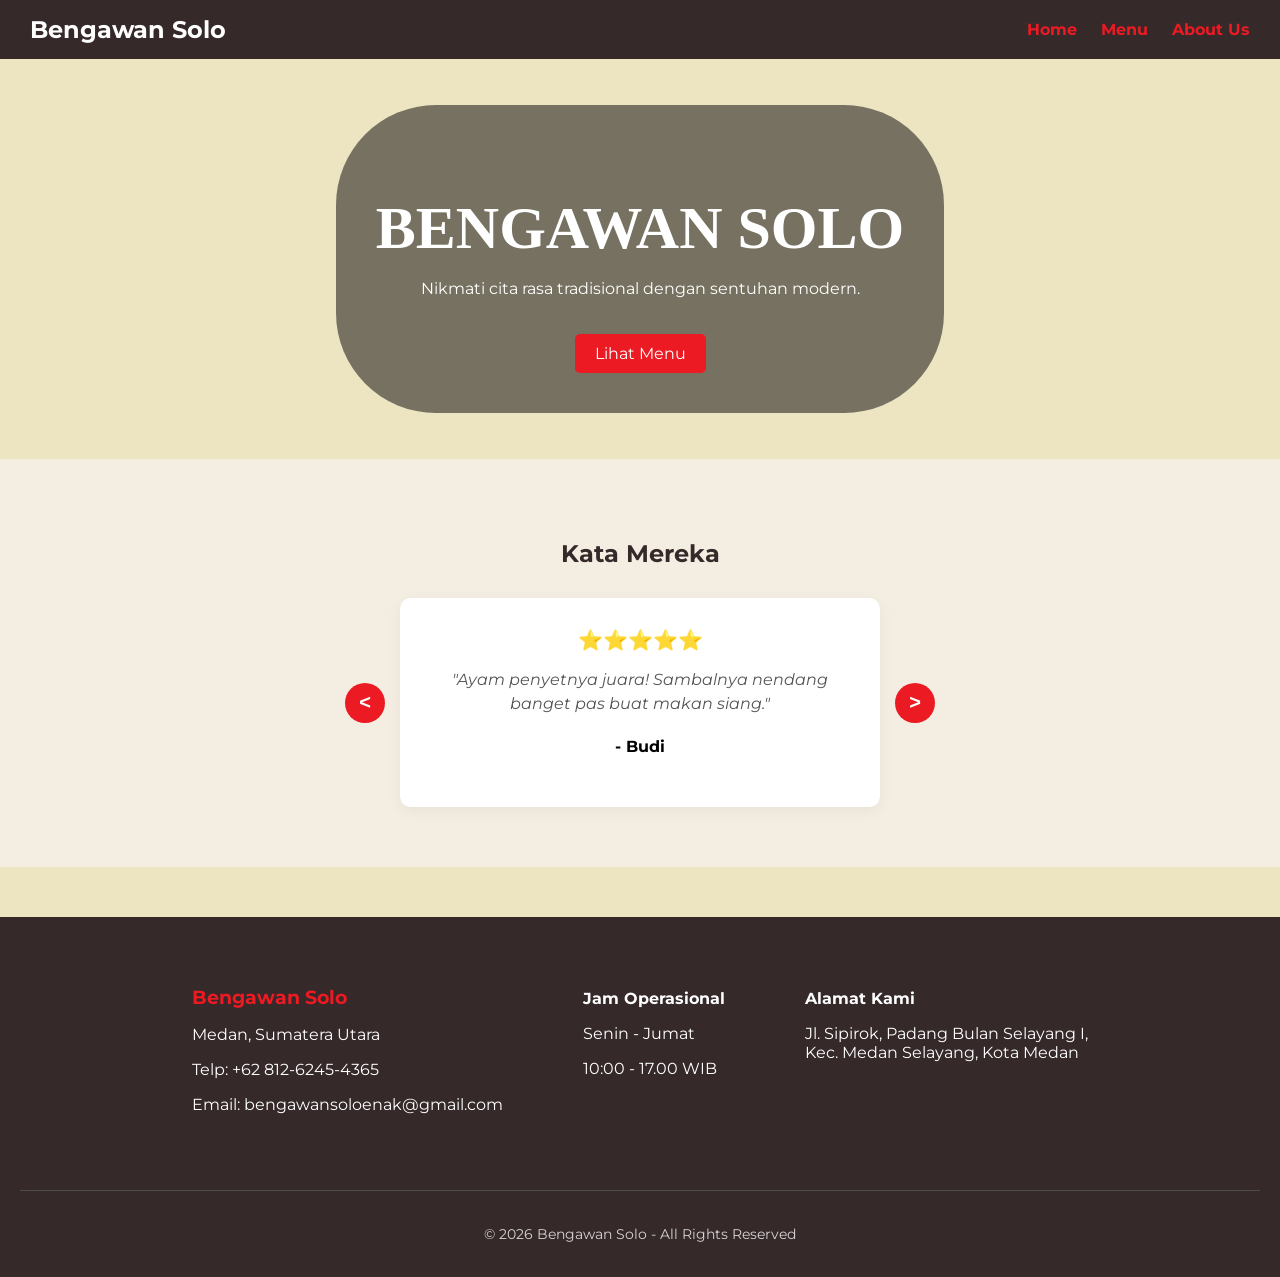
<file: index.html>
<!DOCTYPE html>
<html lang="en">

<head>
    <meta charset="UTF-8">
    <meta name="viewport" content="width=device-width, initial-scale=1.0">
    <title>Bengawan Solo</title>
    <link rel="icon" href="assets/logo.png" type="image/png">

    <link rel="stylesheet" href="styles/style.css">
    <link href="https://fonts.googleapis.com/css2?family=Montserrat&display=swap" rel="stylesheet">
</head>

<body>

    <header>
        <h2 class="logo">Bengawan Solo</h2>
        <nav>
            <a href="index.html">Home</a>
            <a href="menu.html">Menu</a>
            <a href="about.html">About Us</a>
        </nav>
    </header>

    <main>
        <!--Banner-->
        <section id="banner">
            <div class="overlay">
                <h1>BENGAWAN SOLO</h1>
                <p>Nikmati cita rasa tradisional dengan sentuhan modern.</p>
                <a href="menu.html" class="btn">Lihat Menu</a>
            </div>
        </section>
        <!--End Banner-->

        <section id="ulasan" class="ulasan-section">
            <h2>Kata Mereka</h2>
            <div class="slider-container">
                <button id="prev-btn" class="slider-btn">&lt;</button>

                <div class="slider-wrapper">
                    <div class="slider-track" id="slider-track">

                        <div class="slide-card">
                            <p class="bintang">⭐⭐⭐⭐⭐</p>
                            <p class="komen">"Ayam penyetnya juara! Sambalnya nendang banget pas buat makan siang."</p>
                            <h4>- Budi</h4>
                        </div>

                        <div class="slide-card">
                            <p class="bintang">⭐⭐⭐⭐⭐</p>
                            <p class="komen">"Nasi telurnya murah dan ngenyangin, porsi anak kos banget!"</p>
                            <h4>- Siti</h4>
                        </div>

                        <div class="slide-card">
                            <p class="bintang">⭐⭐⭐⭐</p>
                            <p class="komen">"Es teh manisnya seger, harganya juga bersahabat di kantong."</p>
                            <h4>- Andi</h4>
                        </div>

                    </div>
                </div>

                <button id="next-btn" class="slider-btn">&gt;</button>
            </div>
        </section>
    </main>

    <!-- Footer -->
    <footer id="contact">
        <div class="footer-container">
            <div class="footer-info">
                <h3>Bengawan Solo</h3>
                <p>Medan, Sumatera Utara</p>
                <p>Telp: +62 812-6245-4365</p>
                <p>Email: bengawansoloenak@gmail.com</p>
            </div>

            <div class="footer-info">
                <h4>Jam Operasional</h4>
                <p>Senin - Jumat</p>
                <p>10:00 - 17.00 WIB</p>
            </div>

            <div class="footer-info">
                <h4>Alamat Kami</h4>
                <p> Jl. Sipirok, Padang Bulan Selayang I,<br>
                    Kec. Medan Selayang, Kota Medan
                </p>
            </div>
        </div>

        <div class="footer-bottom">
            <p>&copy; 2026 Bengawan Solo - All Rights Reserved</p>
        </div>
    </footer>
    <script src="scripts/main.js"></script>
</body>

</html>
</file>
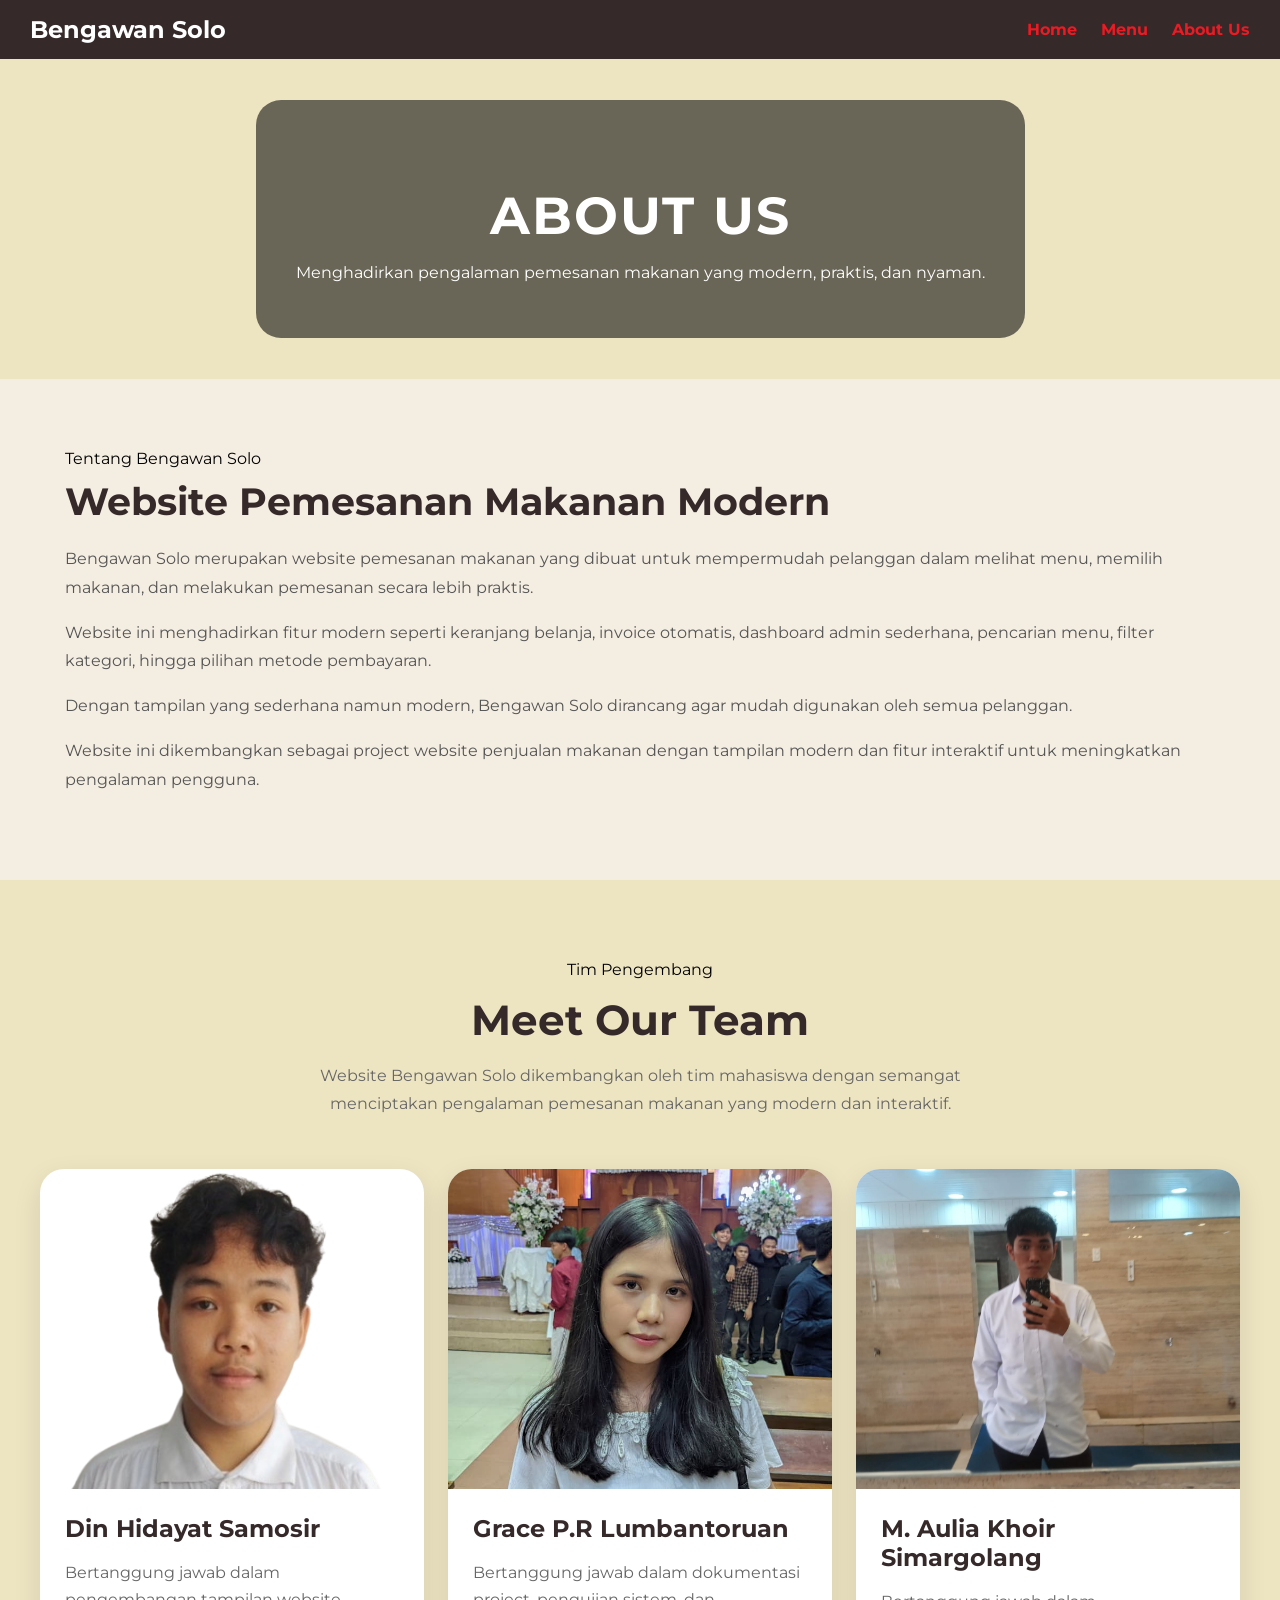
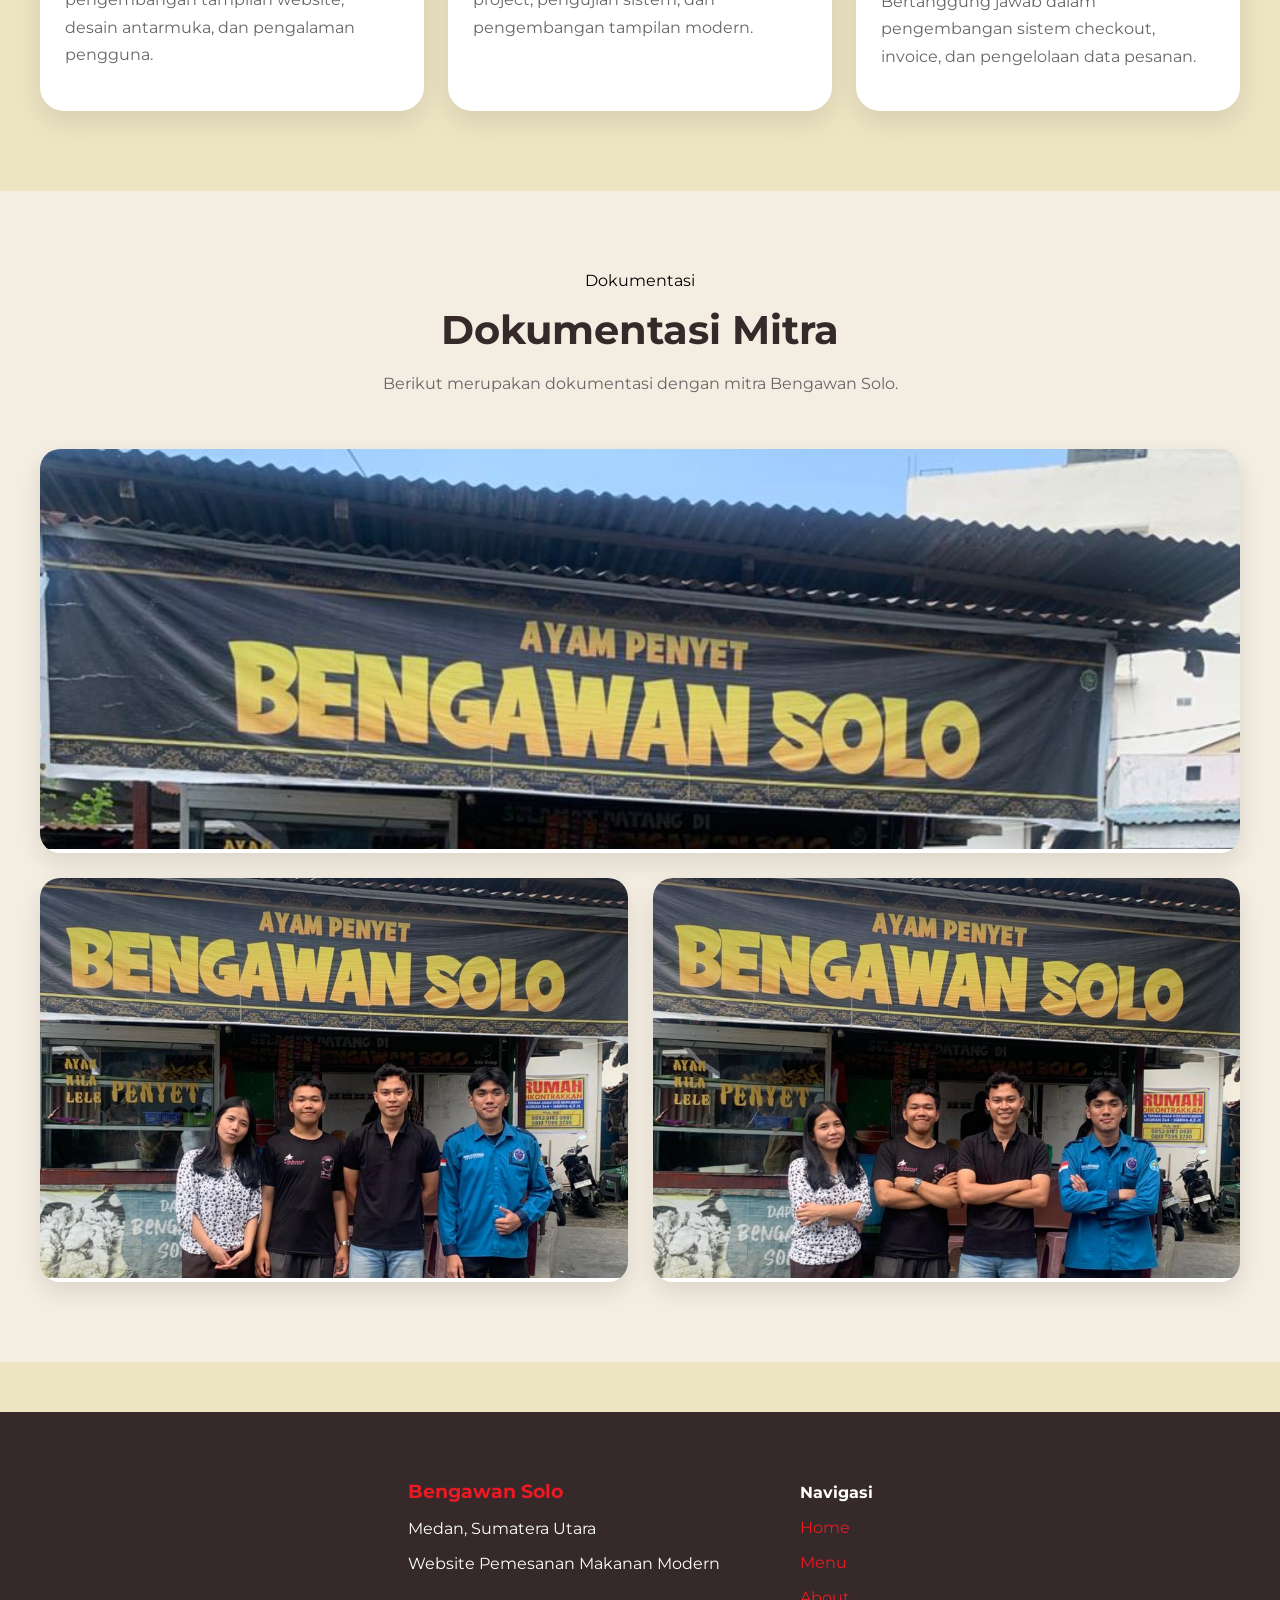
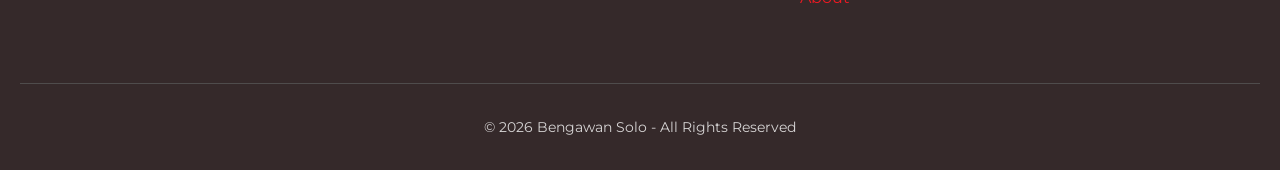
<file: about.html>
<!DOCTYPE html>
<html lang="en">

<head>
    <meta charset="UTF-8">
    <meta name="viewport" content="width=device-width, initial-scale=1.0">
    <title>About Us - Bengawan Solo</title>
    <link rel="icon" href="assets/logo.png" type="image/png">

    <link rel="stylesheet" href="styles/style.css">
    <link href="https://fonts.googleapis.com/css2?family=Montserrat&display=swap" rel="stylesheet">
</head>

<body>

    <!-- HEADER -->
    <header>
        <h2 class="logo">Bengawan Solo</h2>

        <div class="hamburger" id="hamburger">☰</div>

        <nav id="nav-menu">
            <a href="index.html">Home</a>
            <a href="menu.html">Menu</a>
            <a href="about.html">About Us</a>
        </nav>
    </header>

    <!-- HERO -->
    <section class="about-hero">
        <div class="about-overlay">
            <h1>ABOUT US</h1>
            <p>Menghadirkan pengalaman pemesanan makanan yang modern, praktis, dan nyaman.</p>
        </div>
    </section>

    <!-- ABOUT CONTENT -->
    <section class="about-section-page">
        <div class="about-page-container">

            <div class="about-page-text">
                <span class="section-label">Tentang Bengawan Solo</span>

                <h2>Website Pemesanan Makanan Modern</h2>

                <p>
                    Bengawan Solo merupakan website pemesanan makanan yang dibuat
                    untuk mempermudah pelanggan dalam melihat menu, memilih makanan,
                    dan melakukan pemesanan secara lebih praktis.
                </p>

                <p>
                    Website ini menghadirkan fitur modern seperti keranjang belanja,
                    invoice otomatis, dashboard admin sederhana, pencarian menu,
                    filter kategori, hingga pilihan metode pembayaran.
                </p>

                <p>
                    Dengan tampilan yang sederhana namun modern, Bengawan Solo
                    dirancang agar mudah digunakan oleh semua pelanggan.
                </p>

                <p>
                    Website ini dikembangkan sebagai project website penjualan
                    makanan dengan tampilan modern dan fitur interaktif untuk
                    meningkatkan pengalaman pengguna.
                </p>

            </div>
        </div>

    </section>

    <section class="team-section">

        <div class="team-header">
            <span class="section-label">Tim Pengembang</span>
            <h2>Meet Our Team</h2>
            <p>
                Website Bengawan Solo dikembangkan oleh tim mahasiswa
                dengan semangat menciptakan pengalaman pemesanan makanan
                yang modern dan interaktif.
            </p>
        </div>

        <div class="team-grid">

            <!-- MEMBER 1 -->
            <div class="team-profile-card">

                <div class="team-photo">
                    <img src="assets/foto/foto.png" alt="Din Hidayat">
                </div>

                <div class="team-profile-content">
                    <h3>Din Hidayat Samosir</h3>

                    <p>
                        Bertanggung jawab dalam pengembangan tampilan website,
                        desain antarmuka, dan pengalaman pengguna.
                    </p>
                </div>

            </div>

            <!-- MEMBER 2 -->
            <div class="team-profile-card">

                <div class="team-photo">
                    <img src="assets/foto/gresya.jpeg" alt="Grace">
                </div>

                <div class="team-profile-content">
                    <h3>Grace P.R Lumbantoruan</h3>

                    <p>
                        Bertanggung jawab dalam dokumentasi project,
                        pengujian sistem, dan pengembangan tampilan modern.
                    </p>
                </div>

            </div>

            <!-- MEMBER 3 -->
            <div class="team-profile-card">

                <div class="team-photo">
                    <img src="assets/foto/khoir.jpeg" alt="Khoir">
                </div>

                <div class="team-profile-content">
                    <h3>M. Aulia Khoir Simargolang</h3>

                    <p>
                        Bertanggung jawab dalam pengembangan sistem checkout,
                        invoice, dan pengelolaan data pesanan.
                    </p>
                </div>

            </div>


        </div>

    </section>

    <!-- ini section dokumentasi -->
    <section class="documentation-section">

        <div class="documentation-header">

            <span class="section-label">Dokumentasi</span>

            <h2>Dokumentasi Mitra</h2>

            <p>
                Berikut merupakan dokumentasi dengan mitra Bengawan Solo.
            </p>

        </div>

        <div class="documentation-grid">

            <div class="documentation-card doc-1">
                <img src="assets/dokumentasi/dokumentasi1.jpeg" alt="Dokumentasi 1">
            </div>

            <div class="documentation-card doc-2">
                <img src="assets/dokumentasi/dokumentasi2.jpeg" alt="Dokumentasi 2">
            </div>

            <div class="documentation-card doc-3">
                <img src="assets/dokumentasi/dokumentasi3.jpeg" alt="Dokumentasi 3">
            </div>

        </div>

    </section>

    <!-- FOOTER -->
    <footer>
        <div class="footer-container">

            <div class="footer-info">
                <h3>Bengawan Solo</h3>
                <p>Medan, Sumatera Utara</p>
                <p>Website Pemesanan Makanan Modern</p>
            </div>

            <div class="footer-info">
                <h4>Navigasi</h4>
                <p><a href="index.html">Home</a></p>
                <p><a href="menu.html">Menu</a></p>
                <p><a href="about.html">About</a></p>
            </div>

        </div>

        <div class="footer-bottom">
            <p>&copy; 2026 Bengawan Solo - All Rights Reserved</p>
        </div>
    </footer>

    <script src="scripts/main.js"></script>
</body>

</html>
</file>
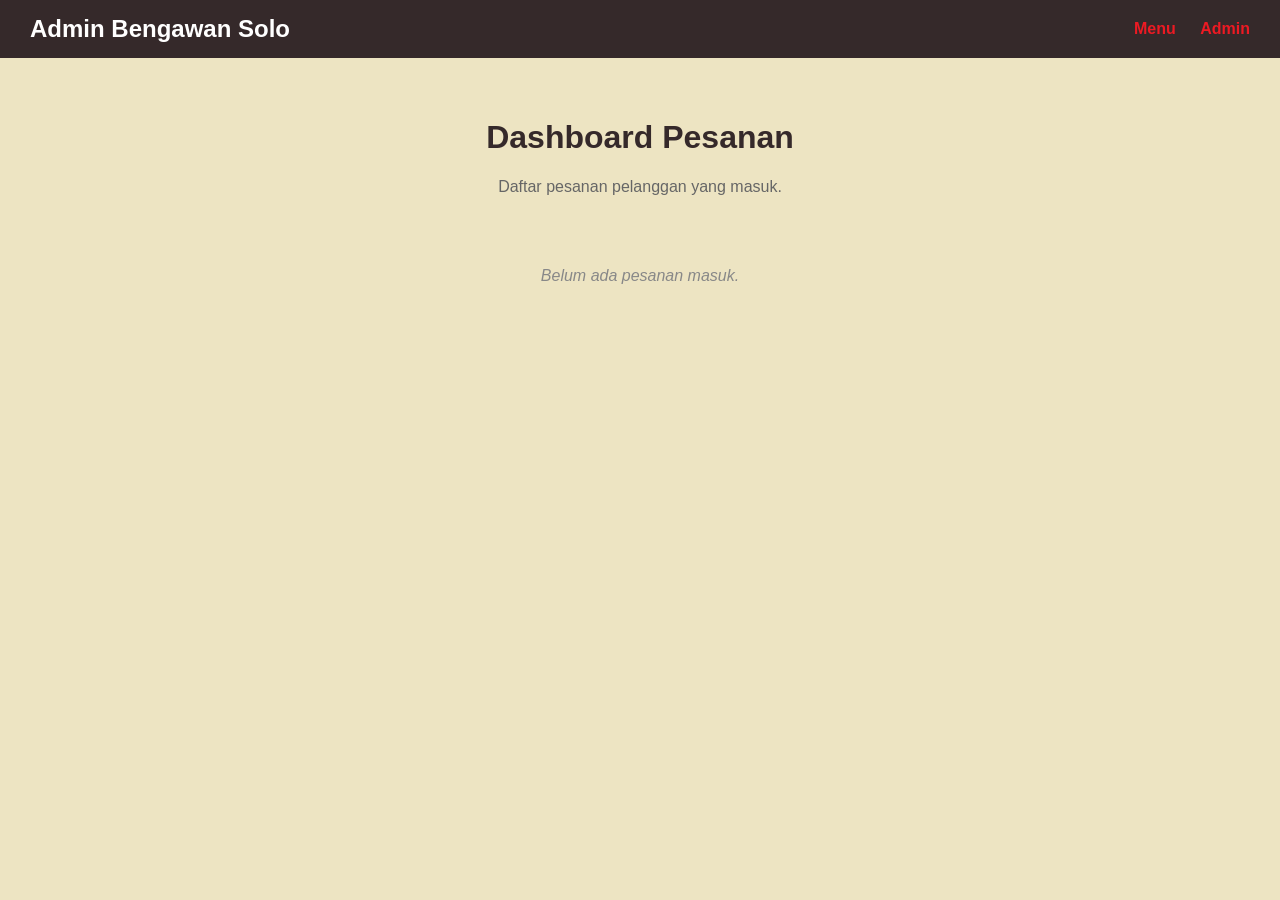
<file: admin.html>
<!DOCTYPE html>
<html lang="en">

<head>
    <meta charset="UTF-8">
    <meta name="viewport" content="width=device-width, initial-scale=1.0">
    <title>Admin Order - Bengawan Solo</title>
    <link rel="icon" href="assets/logo.png" type="image/png">

    <link rel="stylesheet" href="styles/style.css">
</head>

<body>

    <header>
        <h2 class="logo">Admin Bengawan Solo</h2>
        <nav>
            <a href="menu.html">Menu</a>
            <a href="admin.html">Admin</a>
        </nav>
    </header>

    <main class="admin-page">
        <h1>Dashboard Pesanan</h1>
        <p class="admin-subtitle">Daftar pesanan pelanggan yang masuk.</p>

        <div id="admin-order-list" class="admin-order-list">
            <p class="empty-msg">Belum ada pesanan masuk.</p>
        </div>
    </main>

    <script src="scripts/admin.js"></script>
</body>

</html>
</file>
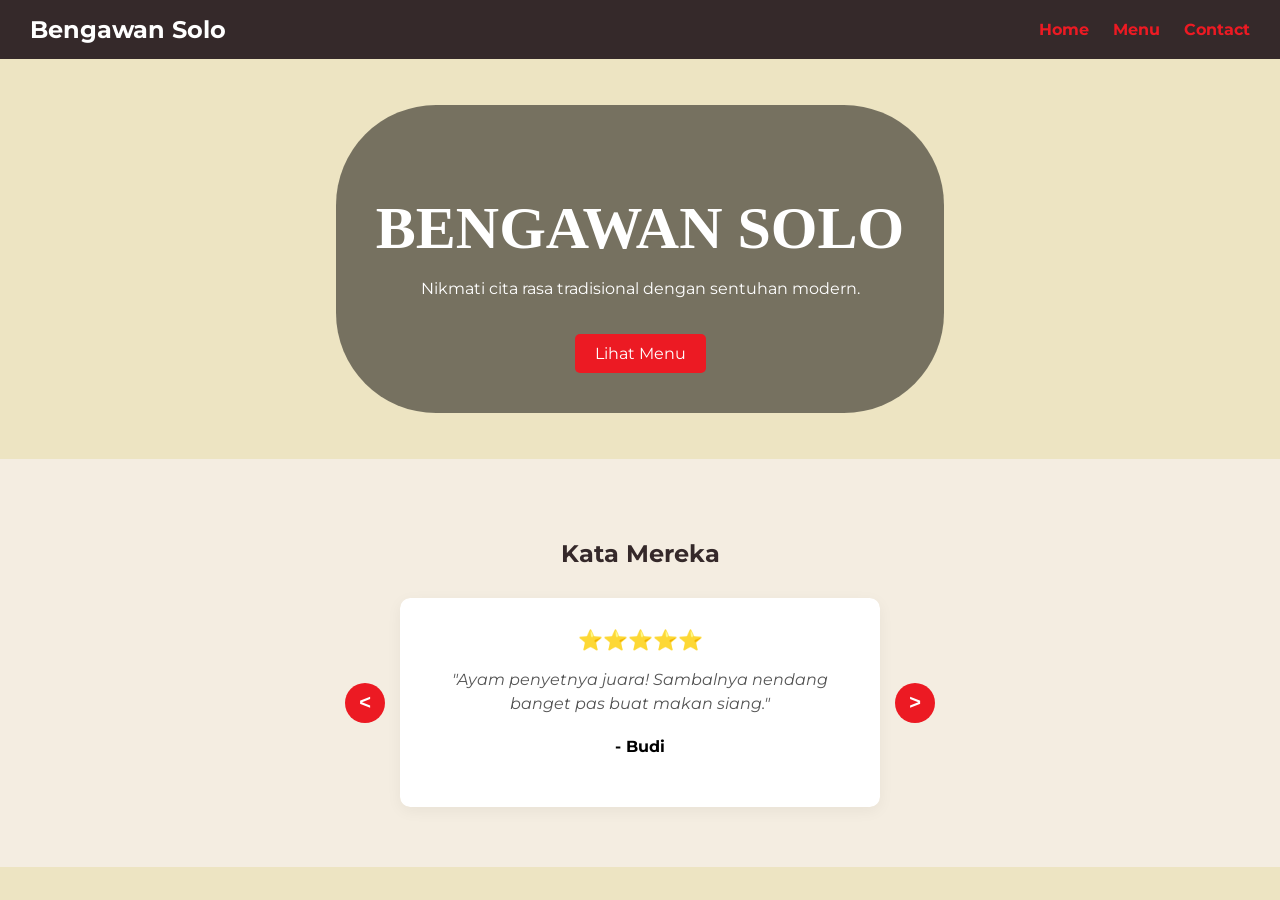
<file: home.html>
<!DOCTYPE html>
<html lang="en">
<head>
    <meta charset="UTF-8">
    <meta name="viewport" content="width=device-width, initial-scale=1.0">
    <title>Bengawan Solo</title>

    <link rel="stylesheet" href="styles/style.css">
    <link href="https://fonts.googleapis.com/css2?family=Montserrat&display=swap" rel="stylesheet">
</head>
<body>

    <header>
        <h2 class="logo">Bengawan Solo</h2>
        <nav>
            <a href="#">Home</a>
            <a href="menu.html">Menu</a>
            <a href="#">Contact</a>        
        </nav>  
    </header>

    <main>
        <!--Banner-->
        <section id="banner">
            <div class="overlay">
                <h1>BENGAWAN SOLO</h1>
                <p>Nikmati cita rasa tradisional dengan sentuhan modern.</p>
                <a href="menu.html" class="btn">Lihat Menu</a>
            </div>
        </section>        
        <!--End Banner-->

        <section id="ulasan" class="ulasan-section">
            <h2>Kata Mereka</h2>
            <div class="slider-container">
                <button id="prev-btn" class="slider-btn">&lt;</button>
                
                <div class="slider-wrapper">
                    <div class="slider-track" id="slider-track">
                        
                        <div class="slide-card">
                            <p class="bintang">⭐⭐⭐⭐⭐</p>
                            <p class="komen">"Ayam penyetnya juara! Sambalnya nendang banget pas buat makan siang."</p>
                            <h4>- Budi</h4>
                        </div>
                        
                        <div class="slide-card">
                            <p class="bintang">⭐⭐⭐⭐⭐</p>
                            <p class="komen">"Nasi telurnya murah dan ngenyangin, porsi anak kos banget!"</p>
                            <h4>- Siti</h4>
                        </div>
                        
                        <div class="slide-card">
                            <p class="bintang">⭐⭐⭐⭐</p>
                            <p class="komen">"Es teh manisnya seger, harganya juga bersahabat di kantong."</p>
                            <h4>- Andi</h4>
                        </div>

                    </div>
                </div>
                
                <button id="next-btn" class="slider-btn">&gt;</button>
            </div>
        </section>
    </main>
<script src="scripts/main.js"></script>
</body>
</html>
</file>
<file: styles/style.css>
/*
=================================================
          PENGATURAN DASAR (GLOBAL)
=================================================
*/

html {
    scroll-behavior: smooth;
}

body {
    background-color: #EDE4C2;
    font-family: 'Montserrat', sans-serif;
    margin: 0;
}

/*
=================================================
        AKHIR PENGATURAN DASAR (GLOBAL)
=================================================
*/


/*
=================================================
                 HEADER & NAVIGASI
=================================================
*/
header {
    padding: 15px 30px;
    background-color: #35292A;
    color: white;
    display: flex;
    justify-content: space-between;
    align-items: center;
    position: sticky;
    top: 0;
    z-index: 1000;
}

.logo {
    margin: 0;
}

nav a {
    margin-left: 20px;
    text-decoration: none;
    color: #EC1A23;
    font-weight: bold;
}

nav a:hover {
    text-decoration: underline;
}


/*
=================================================
              AKHIR HEADER & NAVIGASI
=================================================
*/


/*
=================================================
               BANNER (HERO SECTION)
=================================================
*/
#banner {
    position: relative;
    height: 400px;
    background: url('https://images.unsplash.com/photo-1504674900247-0877df9cc836') center/cover no-repeat;
    display: flex;
    justify-content: center;
    align-items: center;
}

.overlay {
    background: rgba(0, 0, 0, 0.5);
    padding: 40px;
    text-align: center;
    color: white;
    border-radius: 100px;
}

.overlay h1 {
    font-family: 'Copperplate', 'Papyrus', fantasy;
    font-size: 60px;
    margin-bottom: 10px;
}

.btn {
    display: inline-block;
    margin-top: 20px;
    padding: 10px 20px;
    background-color: #EC1A23;
    color: white;
    text-decoration: none;
    border-radius: 5px;
}

.btn:hover {
    background-color: #c5141c;
}

/*
=================================================
             AKHIR BANNER (HERO SECTION)
=================================================
*/
/*
=================================================
             SLIDER ULASAN (TESTIMONI)
=================================================
*/
.ulasan-section {
    padding: 60px 20px;
    background-color: #f4ede1;
    /* Warna krem yang sedikit beda biar menonjol */
    text-align: center;
}

.ulasan-section h2 {
    color: #35292A;
    margin-bottom: 30px;
}

.slider-container {
    display: flex;
    align-items: center;
    justify-content: center;
    max-width: 600px;
    margin: 0 auto;
    position: relative;
    gap: 15px;
    /* Jarak antara tombol dan kartu */
}

/* Ini "Jendela" pembatasnya */
.slider-wrapper {
    width: 80%;
    overflow: hidden;
    /* Sembunyikan kartu yang meluber keluar batas */
    border-radius: 10px;
    box-shadow: 0 4px 15px rgba(0, 0, 0, 0.05);
}

/* Ini "Rel" keretanya */
.slider-track {
    display: flex;
    transition: transform 0.4s ease-in-out;
    /* Ini kunci animasi geser mulusnya! */
}

/* Ini "Gerbong" ulasannya */
.slide-card {
    min-width: 100%;
    /* Memaksa tiap kartu lebarnya 100% dari jendela */
    box-sizing: border-box;
    background: white;
    padding: 30px 20px;
    border-radius: 10px;
}

.bintang {
    margin: 0 0 10px 0;
    font-size: 20px;
}

.komen {
    font-style: italic;
    color: #555;
    margin-bottom: 15px;
    line-height: 1.5;
}

/* Tombol Kiri Kanan */
.slider-btn {
    background-color: #EC1A23;
    color: white;
    border: none;
    border-radius: 50%;
    width: 40px;
    height: 40px;
    font-size: 20px;
    font-weight: bold;
    cursor: pointer;
    transition: 0.3s;
}

.slider-btn:hover {
    background-color: #35292A;
    transform: scale(1.1);
}

/*
=================================================
          AKHIR SLIDER ULASAN (TESTIMONI)
=================================================
*/

/*
=================================================
               DAFTAR MENU & KARTU
=================================================
*/
#menu {
    padding: 50px 20px;
    text-align: center;
}

#menu h2 {
    margin-bottom: 30px;
}

.menu-container {
    display: flex;
    justify-content: center;
    gap: 20px;
    flex-wrap: wrap;
}

.card {
    background: white;
    padding: 20px;
    width: 200px;
    border-radius: 10px;
    box-shadow: 0 4px 8px rgba(0, 0, 0, 0.1);
}

.card h3 {
    margin-top: 0;
}

.card img {
    width: 100%;
    height: 140px;
    object-fit: cover;
    border-radius: 8px;
    margin-bottom: 12px;
}

.btn-card {
    width: 100%;
    margin-top: 10px;
    padding: 8px;
    background: #EC1A23;
    color: white;
    border: none;
    border-radius: 5px;
    cursor: pointer;
}

.btn-pesan {
    width: 100%;
    margin-top: 12px;
    padding: 10px;
    background-color: #EC1A23;
    color: white;
    border: none;
    border-radius: 6px;
    font-weight: bold;
    cursor: pointer;
    transition: 0.3s;
}

.btn-pesan:hover {
    background-color: #c5141c;
    transform: scale(1.03);
}

/*
=================================================
             AKHIR DAFTAR MENU & KARTU
=================================================
*/


/*
=================================================
             NOTIFIKASI (TOAST POP-UP)
=================================================
*/
.toast {
    visibility: hidden;
    min-width: 280px;
    background-color: #333;
    color: #fff;
    text-align: center;
    border-radius: 8px;
    padding: 16px 20px;
    position: fixed;
    bottom: 30px;
    left: 50%;
    transform: translate(-50%, 20px);
    z-index: 1000;
    box-shadow: 0 4px 15px rgba(0, 0, 0, 0.3);
    font-size: 15px;
    opacity: 0;
    transition: all 0.4s ease;
}

.toast.show {
    visibility: visible;
    opacity: 1;
    transform: translate(-50%, 0);
}

/*
=================================================
           AKHIR NOTIFIKASI (TOAST POP-UP)
=================================================
*/
/*
=================================================
             KERANJANG BELANJA (CART)
=================================================
*/
.cart-section {
    padding: 50px 20px;
    background-color: #EDE4C2;
    /* Warna background sedikit lebih terang dari body */
}

.cart-container {
    max-width: 600px;
    margin: 0 auto;
    background: white;
    padding: 30px;
    border-radius: 15px;
    box-shadow: 0 8px 20px rgba(0, 0, 0, 0.08);
    /* Efek melayang/shadow yang lembut */
    border-top: 5px solid #EC1A23;
    /* Garis aksen merah Bengawan Solo di atas */
}

.cart-container h2 {
    text-align: center;
    color: #35292A;
    margin-bottom: 25px;
    font-size: 24px;
}

.cart-items-list {
    min-height: 80px;
}

.empty-msg {
    text-align: center;
    color: #888;
    font-style: italic;
    padding: 20px 0;
}

/* Desain untuk setiap baris pesanan */
.cart-item {
    display: flex;
    justify-content: space-between;
    align-items: center;
    padding: 12px 0;
    border-bottom: 1px dashed #ccc;
    /* Garis pemisah putus-putus biar estetik */
}

.item-name {
    font-weight: 600;
    color: #35292A;
}

.item-price {
    font-weight: 500;
    color: #555;
    display: flex;
    align-items: center;
    gap: 15px;
    /* Jarak antara harga dan tombol silang */
}

/* Tombol hapus (silang merah) */
.btn-remove {
    background: #ffe6e6;
    border: none;
    color: #EC1A23;
    width: 28px;
    height: 28px;
    border-radius: 50%;
    /* Bikin tombolnya jadi bulat */
    cursor: pointer;
    font-weight: bold;
    display: flex;
    justify-content: center;
    align-items: center;
    transition: 0.2s ease;
}

.btn-remove:hover {
    background: #EC1A23;
    color: white;
    transform: scale(1.1);
}

/* Bagian bawah keranjang (Total & Tombol) */
.cart-footer {
    margin-top: 25px;
    padding-top: 15px;
    border-top: 2px solid #eee;
    text-align: right;
}

.cart-total {
    font-size: 20px;
    font-weight: bold;
    color: #35292A;
    margin-bottom: 20px;
}

#total-price {
    color: #EC1A23;
    /* Total harganya ditonjolkan dengan warna merah */
    font-size: 24px;
    margin-left: 10px;
}

.btn-checkout {
    width: 100%;
    padding: 14px;
    background-color: #25D366;
    /* Warna hijau khas WhatsApp */
    color: white;
    border: none;
    border-radius: 8px;
    font-size: 16px;
    font-weight: bold;
    cursor: pointer;
    transition: all 0.3s ease;
    box-shadow: 0 4px 10px rgba(37, 211, 102, 0.3);
}

.btn-checkout:hover {
    background-color: #128C7E;
    /* Hijau WA lebih gelap saat di-hover */
    transform: translateY(-2px);
    /* Efek tombol naik sedikit */
}

/*
=================================================
          AKHIR KERANJANG BELANJA (CART)
=================================================
*/

/*
=================================================
                     FOOTER
=================================================
*/
footer {
    background-color: #35292A;
    color: white;
    padding: 50px 20px 20px;
    margin-top: 50px;
}

.footer-container {
    display: flex;
    justify-content: center;
    gap: 80px;
    flex-wrap: wrap;
    max-width: 1200px;
    margin: 0 auto;
}

.footer-info {
    margin-bottom: 20px;
}

.footer-info h3 {
    color: #EC1A23;
    margin-bottom: 15px;
}

.footer-info h4 {
    margin-bottom: 12px;
}

.footer-info a {
    color: #EC1A23;
    text-decoration: none;
}

.footer-info a:hover {
    text-decoration: underline;
}

.footer-bottom {
    text-align: center;
    margin-top: 40px;
    padding-top: 20px;
    border-top: 1px solid #555;
    opacity: 0.8;
    font-size: 14px;
}

/*
=================================================
                   AKHIR FOOTER
=================================================
*/


/*
/* 
=================================================
             HAMBURGER MENU (MOBILE)
=================================================
*/
/* Sembunyikan di layar laptop */
.hamburger {
    display: none;
    font-size: 28px;
    cursor: pointer;
    color: #EC1A23;
    position: relative;
    z-index: 999;
    /* Biar posisinya paling depan dan bisa diklik */
}

/* RESPONSIVE (TAMPILAN MOBILE/HP) */
@media (max-width: 768px) {
    header {
        position: relative;
        /* Biar menu dropdown-nya patuh sama header */
    }

    .hamburger {
        display: block;
        /* Munculkan tombol ☰ di HP */
    }

    #nav-menu {
        display: none;
        /* Sembunyikan menu bawaan */
        flex-direction: column;
        width: 100%;
        background-color: #35292A;
        position: absolute;
        top: 60px;
        /* Posisi di bawah header */
        left: 0;
        text-align: center;
        padding-bottom: 15px;
        z-index: 998;
        /* Posisi satu lapis di bawah tombol hamburger */
        box-shadow: 0 10px 15px rgba(0, 0, 0, 0.2);
    }

    /* Class ini yang akan dipanggil oleh JavaScript! */
    #nav-menu.aktif {
        display: flex;
    }

    nav a {
        margin: 15px 0;
        display: block;
        padding: 10px;
    }
}

/* 
=================================================
          AKHIR HAMBURGER MENU (MOBILE)
=================================================
*/

.menu-tools {
    max-width: 700px;
    margin: 0 auto 30px;
    text-align: center;
}

#search-menu {
    width: 100%;
    max-width: 450px;
    padding: 12px 15px;
    border: 1px solid #ccc;
    border-radius: 8px;
    font-family: inherit;
    margin-bottom: 15px;
}

.filter-buttons {
    display: flex;
    justify-content: center;
    gap: 10px;
    flex-wrap: wrap;
}

.filter-btn {
    padding: 10px 18px;
    border: none;
    border-radius: 20px;
    background-color: white;
    color: #35292A;
    cursor: pointer;
    font-weight: bold;
}

.filter-btn.active,
.filter-btn:hover {
    background-color: #EC1A23;
    color: white;
}

.qty-control {
    display: flex;
    align-items: center;
    gap: 8px;
}

.qty-control button {
    width: 28px;
    height: 28px;
    border: none;
    border-radius: 50%;
    background-color: #EC1A23;
    color: white;
    font-weight: bold;
    cursor: pointer;
}

.invoice-modal {
    display: none;
    position: fixed;
    z-index: 2000;
    inset: 0;
    background: rgba(0, 0, 0, 0.55);
    justify-content: center;
    align-items: center;
    padding: 20px;
}

.invoice-box {
    background: white;
    max-width: 500px;
    width: 100%;
    padding: 25px;
    border-radius: 15px;
    position: relative;
    box-shadow: 0 10px 30px rgba(0, 0, 0, 0.25);
}

.close-invoice {
    position: absolute;
    top: 10px;
    right: 15px;
    border: none;
    background: none;
    font-size: 28px;
    cursor: pointer;
}

#invoice-content pre {
    background: #f7f7f7;
    padding: 15px;
    border-radius: 8px;
    white-space: pre-wrap;
    font-family: inherit;
    line-height: 1.6;
}

.floating-cart {
    position: fixed;
    right: 20px;
    bottom: 25px;
    background-color: #EC1A23;
    color: white;
    padding: 14px 18px;
    border-radius: 50px;
    font-weight: bold;
    box-shadow: 0 5px 15px rgba(0, 0, 0, 0.25);
    z-index: 1500;
    cursor: pointer;
    display: none;
}

.floating-cart:hover {
    background-color: #c5141c;
    transform: scale(1.05);
}

.card {
    position: relative;
}

.badge-best {
    position: absolute;
    top: 12px;
    left: 12px;
    background-color: #EC1A23;
    color: white;
    padding: 5px 10px;
    border-radius: 20px;
    font-size: 11px;
    font-weight: bold;
    box-shadow: 0 3px 8px rgba(0, 0, 0, 0.2);
}

.btn-checkout.loading {
    opacity: 0.7;
    pointer-events: none;
}

.invoice-success {
    background-color: #e9fff0;
    color: #128C7E;
    padding: 10px;
    border-radius: 8px;
    font-weight: bold;
    margin-bottom: 15px;
    text-align: center;
}

.empty-msg {
    text-align: center;
    color: #888;
    padding: 25px 0;
}

.empty-icon {
    font-size: 42px;
    margin-bottom: 10px;
}

.empty-msg h3 {
    color: #35292A;
    margin: 5px 0;
}

.empty-msg p {
    margin: 0;
    font-size: 14px;
}

.btn-clear-cart {
    background-color: #fff0f0;
    color: #EC1A23;
    border: 1px solid #EC1A23;
    padding: 10px 14px;
    border-radius: 8px;
    font-weight: bold;
    cursor: pointer;
    margin-bottom: 15px;
}

.btn-clear-cart:hover {
    background-color: #EC1A23;
    color: white;
}

/* bagian animasi */
.card {
    transition: transform 0.3s ease, box-shadow 0.3s ease;
}

.card:hover {
    transform: translateY(-8px);
    box-shadow: 0 10px 22px rgba(0, 0, 0, 0.18);
}

.btn,
.btn-card,
.btn-checkout,
.btn-clear-cart,
.filter-btn {
    transition: all 0.3s ease;
}

.btn:hover,
.btn-card:hover,
.btn-checkout:hover,
.btn-clear-cart:hover,
.filter-btn:hover {
    transform: translateY(-2px);
}

.invoice-box {
    animation: popupScale 0.35s ease;
}

@keyframes popupScale {
    from {
        opacity: 0;
        transform: scale(0.85) translateY(20px);
    }

    to {
        opacity: 1;
        transform: scale(1) translateY(0);
    }
}

.cart-item-row {
    animation: slideInCart 0.3s ease;
}

@keyframes slideInCart {
    from {
        opacity: 0;
        transform: translateX(-15px);
    }

    to {
        opacity: 1;
        transform: translateX(0);
    }
}

.floating-cart {
    animation: bounceCart 0.5s ease;
}

@keyframes bounceCart {
    0% {
        transform: scale(0.8);
    }

    50% {
        transform: scale(1.12);
    }

    100% {
        transform: scale(1);
    }
}

.badge-best {
    animation: pulseBadge 1.8s infinite;
}

@keyframes pulseBadge {
    0% {
        transform: scale(1);
    }

    50% {
        transform: scale(1.08);
    }

    100% {
        transform: scale(1);
    }
}

.admin-page {
    padding: 40px 20px;
    max-width: 900px;
    margin: 0 auto;
}

.admin-page h1 {
    color: #35292A;
    text-align: center;
}

.admin-subtitle {
    text-align: center;
    color: #666;
    margin-bottom: 30px;
}

.admin-order-list {
    display: grid;
    gap: 20px;
}

.admin-order-card {
    background: white;
    padding: 22px;
    border-radius: 15px;
    box-shadow: 0 6px 18px rgba(0, 0, 0, 0.1);
    border-left: 6px solid #EC1A23;
}

.admin-order-header {
    display: flex;
    justify-content: space-between;
    align-items: center;
}

.admin-order-header h3 {
    margin: 0;
    color: #35292A;
}

.status-badge {
    background-color: #fff0f0;
    color: #EC1A23;
    padding: 6px 12px;
    border-radius: 20px;
    font-size: 13px;
    font-weight: bold;
}

.admin-order-card ul {
    padding-left: 20px;
}

.admin-actions {
    display: flex;
    gap: 10px;
    margin-top: 15px;
    flex-wrap: wrap;
}

.admin-actions button {
    padding: 9px 14px;
    border: none;
    border-radius: 8px;
    background-color: #35292A;
    color: white;
    cursor: pointer;
    font-weight: bold;
}

.admin-actions button:hover {
    background-color: #EC1A23;
}

.btn-delete-order {
    background-color: #EC1A23 !important;
}

.about-hero {
    height: 320px;
    background: url('https://images.unsplash.com/photo-1504674900247-0877df9cc836') center/cover no-repeat;
    display: flex;
    justify-content: center;
    align-items: center;
    position: relative;
}

.about-overlay {
    background: rgba(0, 0, 0, 0.55);
    padding: 40px;
    border-radius: 25px;
    text-align: center;
    color: white;
}

.about-overlay h1 {
    font-size: 52px;
    margin-bottom: 10px;
    letter-spacing: 2px;
}

.about-section-page {
    padding: 70px 20px;
    background-color: #f4ede1;
}

.about-page-container {
    justify-content: center;
    max-width: 1150px;
    margin: 0 auto;
    display: flex;
    gap: 35px;
    align-items: center;
}

.about-page-text h2 {
    font-size: 38px;
    color: #35292A;
    margin: 10px 0 20px;
}

.about-page-text p {
    color: #555;
    line-height: 1.8;
    margin-bottom: 15px;
}

.about-feature-grid {
    display: grid;
    grid-template-columns: repeat(3, 1fr);
    gap: 18px;
    margin-top: 35px;
}

.about-feature-card {
    background: white;
    padding: 22px;
    border-radius: 18px;
    text-align: center;
    box-shadow: 0 5px 18px rgba(0, 0, 0, 0.08);
    transition: 0.3s ease;
}

.about-feature-card:hover {
    transform: translateY(-6px);
}

.about-feature-card h3 {
    font-size: 34px;
    margin-bottom: 10px;
}

.about-feature-card h4 {
    margin-bottom: 8px;
    color: #35292A;
}

.about-feature-card p {
    font-size: 14px;
    margin: 0;
}

.team-card {
    background: white;
    padding: 30px;
    border-radius: 20px;
    box-shadow: 0 8px 22px rgba(0, 0, 0, 0.1);
    border-top: 6px solid #EC1A23;
}

.team-card h3 {
    margin-top: 0;
    color: #35292A;
    margin-bottom: 20px;
}

.team-member {
    display: flex;
    align-items: center;
    gap: 12px;
    margin-bottom: 15px;
    background: #f8f8f8;
    padding: 12px;
    border-radius: 12px;
}

.team-member span {
    font-size: 24px;
}

.team-member p {
    margin: 0;
    font-weight: 600;
    color: #35292A;
}

.team-info {
    margin-top: 25px;
    color: #666;
    line-height: 1.7;
}

@media (max-width: 768px) {

    .about-page-container {
        grid-template-columns: 1fr;
    }

    .about-feature-grid {
        grid-template-columns: 1fr;
    }

    .about-overlay h1 {
        font-size: 40px;
    }

    .about-page-text h2 {
        font-size: 30px;
    }
}

.team-section {
    padding: 80px 20px;
    background-color: #EDE4C2;
}

.team-header {
    text-align: center;
    max-width: 750px;
    margin: 0 auto 50px;
}

.team-header h2 {
    font-size: 42px;
    color: #35292A;
    margin: 15px 0;
}

.team-header p {
    color: #666;
    line-height: 1.8;
}

.team-grid {
    max-width: 1200px;
    margin: 0 auto;
    display: grid;
    grid-template-columns: repeat(3, 1fr);
    gap: 24px;
}

.team-profile-card {
    background: white;
    border-radius: 24px;
    overflow: hidden;
    box-shadow: 0 10px 28px rgba(0, 0, 0, 0.1);
    transition: 0.35s ease;
}

.team-profile-card:hover {
    transform: translateY(-10px);
}

.team-photo {
    width: 100%;
    height: 320px;
    overflow: hidden;
}

.team-photo img {
    width: 100%;
    height: 100%;
    object-fit: cover;
    transition: 0.4s ease;
}

.team-profile-card:hover .team-photo img {
    transform: scale(1.08);
}

.team-profile-content {
    padding: 25px;
}

.team-profile-content h3 {
    margin: 0 0 8px;
    color: #35292A;
    font-size: 24px;
}

.team-profile-content p {
    color: #666;
    line-height: 1.7;
}

@media (max-width: 992px) {
    .team-grid {
        grid-template-columns: 1fr;
    }

    .team-photo {
        height: 400px;
    }

    .team-header h2 {
        font-size: 34px;
    }
}

.documentation-section {
    padding: 80px 20px;
    background-color: #f4ede1;
}

.documentation-header {
    text-align: center;
    max-width: 800px;
    margin: 0 auto 50px;
}

.documentation-header h2 {
    color: #35292A;
    font-size: 40px;
    margin: 15px 0;
}

.documentation-header p {
    color: #666;
    line-height: 1.8;
}

.documentation-grid {
    max-width: 1200px;
    margin: 0 auto;

    display: grid;
    grid-template-columns: repeat(2, 1fr);

    gap: 25px;
}

.documentation-card {
    overflow: hidden;
    border-radius: 20px;
    background: white;
    box-shadow: 0 10px 25px rgba(0, 0, 0, 0.1);
}

.documentation-card img {
    width: 100%;
    height: 400px;
    object-fit: cover;

    transition: 0.4s ease;
}

.doc-1 {
    grid-column: span 2;
}

.doc-1 img {
    object-position: center 20%;
}

.doc-2 img {
    object-position: center 30%;
}

.doc-3 img {
    object-position: center 30%;
}

.documentation-card:hover img {
    transform: scale(1.08);
}
</file>
